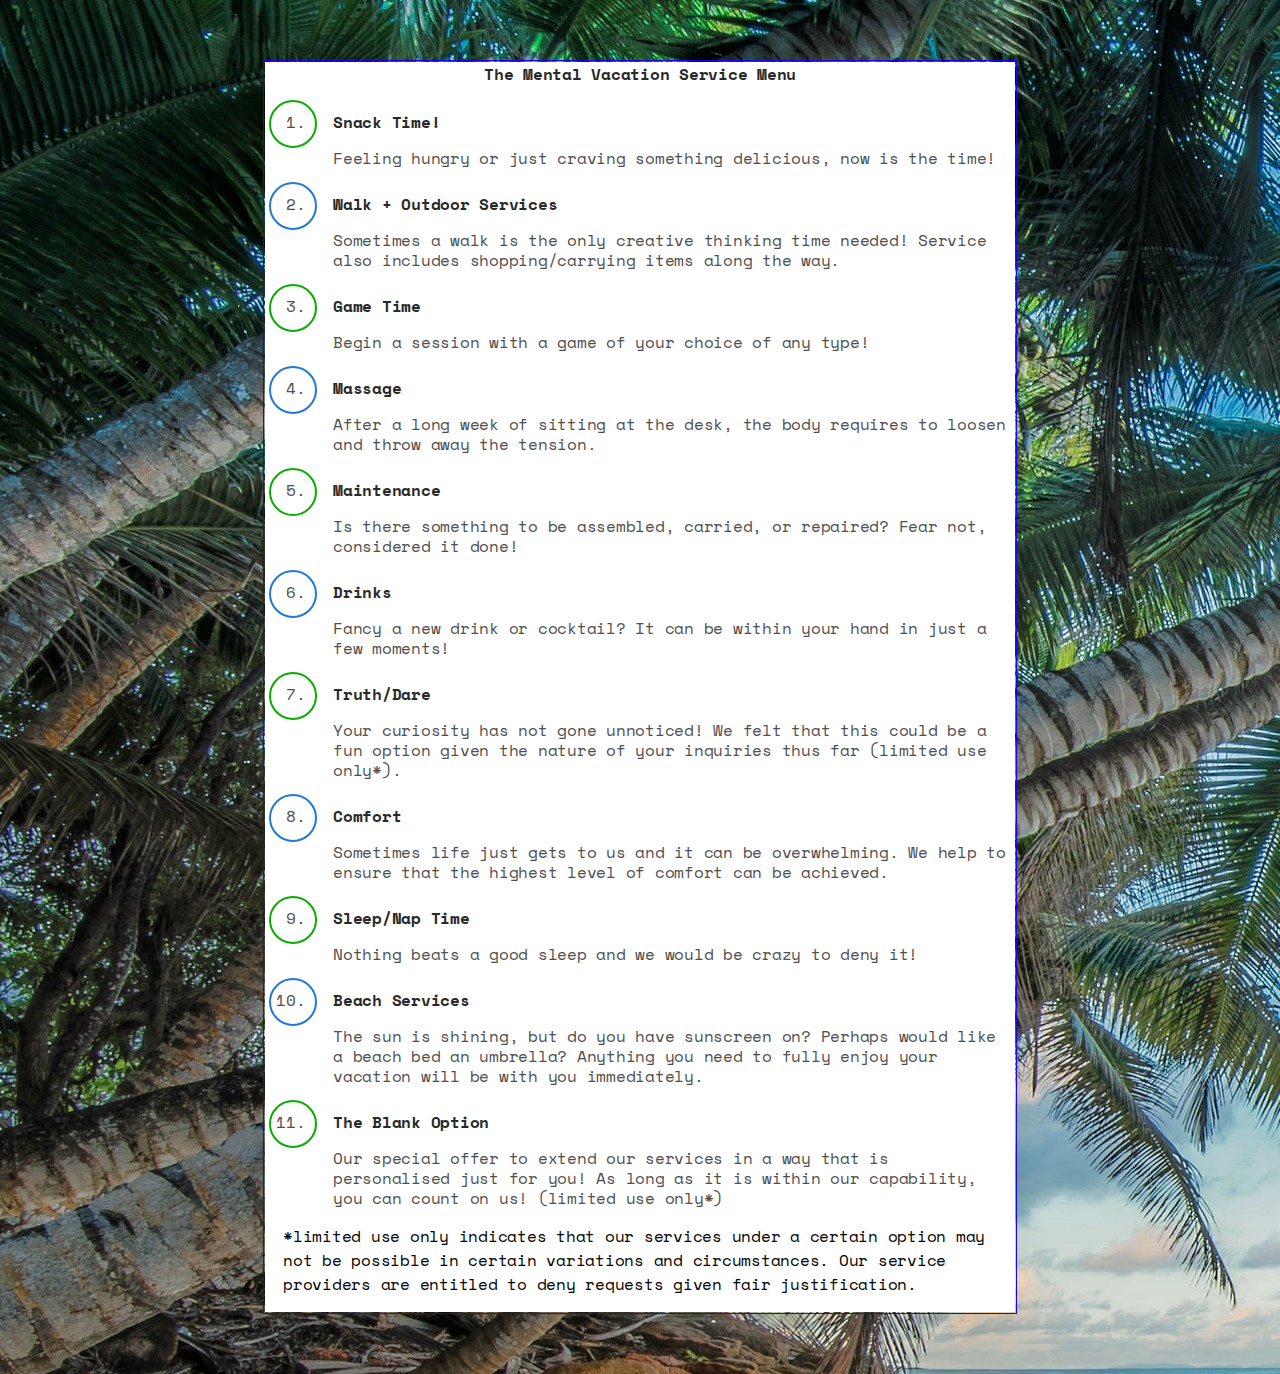
<file: bee.html>
<html lang="en" xmlns="http://www.w3.org/1999/xhtml">
    <head>
        <link href="Script/css/bee.css" rel="stylesheet" />

    </head>
    <body style="background-image: url('Script/css/images/vac.jpg')">
    
<div style="background-color: white">

<center><strong style="background-color: white">The Mental Vacation Service Menu</strong>   
</center> 
    <ol class="alternating-colors">
    <li>
        <strong>Snack Time!</strong>
        <p>Feeling hungry or just craving something delicious, now is the time!</p>
    </li>
    <li>
        <strong>Walk + Outdoor Services</strong>
        <p>Sometimes a walk is the only creative thinking time needed! Service also includes shopping/carrying items along the way.</p>
    </li>
    <li>
        <strong>Game Time</strong>
        <p>Begin a session with a game of your choice of any type!</p>
    </li>
    <li>
        <strong>Massage</strong>
        <p>After a long week of sitting at the desk, the body requires to loosen and throw away the tension.</p>
    </li>
    <li>
        <strong>Maintenance</strong>
        <p>Is there something to be assembled, carried, or repaired? Fear not, considered it done!</p>
    </li>
    <li>
        <strong>Drinks</strong>
        <p>Fancy a new drink or cocktail? It can be within your hand in just a few moments!</p>
    </li>
    <li>
        <strong>Truth/Dare</strong>
        <p>Your curiosity has not gone unnoticed! We felt that this could be a fun option given the nature of your inquiries thus far (limited use only*).</p>
    </li>   
    <li>
        <strong>Comfort</strong>
        <p>Sometimes life just gets to us and it can be overwhelming. We help to ensure that the highest level of comfort can be achieved.</p>
    </li>  
    <li>
        <strong>Sleep/Nap Time</strong>
        <p>Nothing beats a good sleep and we would be crazy to deny it!</p>
    </li>
    <li>
        <strong>Beach Services</strong>
        <p>The sun is shining, but do you have sunscreen on? Perhaps would like a beach bed an umbrella? Anything you need to fully enjoy your vacation will be with you immediately.</p>
    </li>
    <li>
        <strong>The Blank Option</strong>
        <p>Our special offer to extend our services in a way that is personalised just for you! As long as it is within our capability, you can count on us! (limited use only*)</p>
    </li>   
    </ol>
    <p  style="background-color: white; padding-left: 18px;">*limited use only indicates that our services under a certain option may not be possible in certain variations and circumstances. Our service providers are entitled to deny requests given fair justification.</p>
</div>
</body>
</html>
</file>
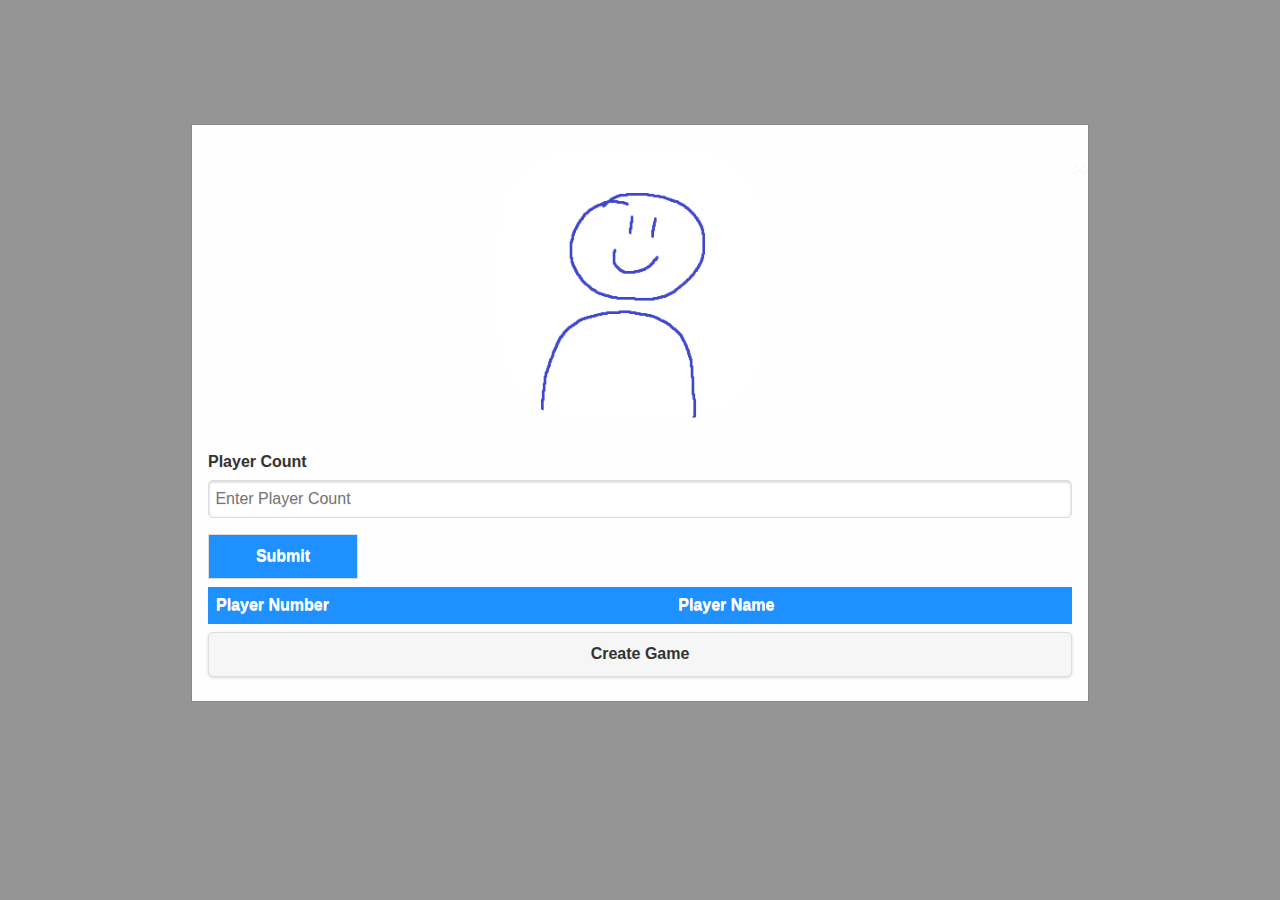
<file: konken.html>
﻿<!DOCTYPE html>
<html>
<head>
    <meta charset="utf-8" />
    <meta name="viewport" content="width=device-width, initial-scale=1">
    <link href="Script/css/jquery.mobile.structure-1.4.5.min.css" rel="stylesheet" />
    <link href="Script/css/jquery.mobile.theme-1.4.5.min.css" rel="stylesheet" />
    <link rel="stylesheet" href="https://cdnjs.cloudflare.com/ajax/libs/font-awesome/4.7.0/css/font-awesome.min.css">
    <link href="Script/css/custom.css" rel="stylesheet" />
    <link rel="icon" href="data:;base64,=">

    <title>Konken</title>
</head>
<body>

    <!-- Modal for login -->
    <!-- Login için Modal -->
    <div id="id01" class="modalLogin">

        <div class="modalLogin-content animate">
            <div class="imgcontainer">
                <span onclick="document.getElementById('id01').style.display='none'" class="close" title="Close Modal">&times;</span>
                <img src="Script/css/images/Avatar.png" alt="Avatar" class="avatar" />
            </div>

            <div class="container">
                <label for="players"><b>Player Count</b></label>
                <input id="uName" inputmode="numeric" pattern="[0-9]*"  type="number" placeholder="Enter Player Count" name="uname" min="3" max="5" required>
                <button id="save" class="ui-btn ui-btn-inline" style="width:150px; background-color:dodgerblue; color:azure" onclick="playerTable();">Submit</button>


                <table id="myTable">
                    <thead>
                        <tr>
                            <th scope="col">Player Number</th>
                            <th scope="col">Player Name</th>
                        </tr>
                    </thead>
                    <tbody id="table" style="color:dodgerblue"></tbody>

                </table>

                <button onclick="createGame();">Create Game</button>
            </div>

        </div>
    </div>


    <!-- Div that holds the entire page invisible to allow single page only app -->
    <!-- Tek sayfa kullanım sağlamak için sayfayı gizli tutan div -->
    <div class="tableFixHead" id="page">
        <center>
            <div class="tableFixHead">
                <table id="gameTable">
                </table>
            </div>

        </center>

    </div>





    <script src="https://code.jquery.com/jquery-2.2.4.min.js"></script>
    <script src="https://cdnjs.cloudflare.com/ajax/libs/popper.js/1.14.7/umd/popper.min.js" integrity="sha384-UO2eT0CpHqdSJQ6hJty5KVphtPhzWj9WO1clHTMGa3JDZwrnQq4sF86dIHNDz0W1" crossorigin="anonymous"></script>

    <script src="Script/js/jquery.mobile-1.4.5.min.js"></script>
    <script src="Script/js/konken.js"></script>
</body>
</html>
</file>
<file: Script/css/bee.css>
@import url('https://fonts.googleapis.com/css2?family=Space+Mono:ital,wght@0,400;0,700;1,400;1,700&display=swap');

body { 
  font-family: 'Space Mono', monospace; 
  display: flex;
  flex-direction: column;
  max-width: 750px;
  padding: 1px;
  margin: 60px auto;
  border: 1px solid hsl(244, 93%, 46%);
  box-shadow: 0px 12px 24px rgba(0, 0, 0, 0.06);

}

*{
  -webkit-font-smoothing: antialiased;
  -moz-osx-font-smoothing: grayscale;
  text-rendering: optimizelegibility;
  letter-spacing: -0.25px;

}

ol { 
    padding-left: 50px; 
    background-color: white;
    li:nth-child(odd):before { border-color: #0BAD02; }
  li:nth-child(even):before { border-color: #2378D5; }
}
li { 
  color: #4F4F4F; 
  padding-left: 18px;
  margin-top: 26px;
  position: relative;
  font-size: 16px;
  line-height: 20px;
  background-color: white;

  
  
  &:before {
    content: '';
    display: block;
    height: 44px;
    width: 44px;
    border-radius: 50%;
    border: 2px solid #dddddd;
    position: absolute;
    top: -12px;
    left: -46px;
  }
}

strong { color: #292929; }

ol.alternating-colors { 
  background-color: white;

  li:nth-child(odd):before { border-color: #0BAD02; }
  li:nth-child(even):before { border-color: #2378D5; }
}
</file>
<file: Script/css/custom.css>
.page{
    visibility:hidden;
    overflow: scroll;
}

/* Full-width input fields */
/*input[type=text], input[type=password] {
    width: 100%;
    padding: 12px 20px;
    margin: 8px 0;
    display: inline-block;
    border: 1px solid #ccc;
    box-sizing: border-box;
}*/

/* Extra styles for the cancel button */
.cancelbtn {
    width: auto;
    padding: 10px 18px;
    background-color: #f44336;
}

/* Center the image and position the close button */
.imgcontainer {
    text-align: center;
    margin: 24px 0 12px 0;
    position: relative;
}

img.avatar {
    width: 30%;
    border-radius: 30%;
}

.container {
    padding: 16px;
}



/* The Modal (background) */
.modalLogin {
    display: block; /* Hidden by default */
    position: fixed; /* Stay in place */
    z-index: 1; /* Sit on top */
    left: 0;
    top: 0;
    width: 100%; /* Full width */
    height: 100%; /* Full height */
    overflow: auto; /* Enable scroll if needed */
    background-color: rgb(0,0,0); /* Fallback color */
    background-color: rgba(0,0,0,0.4); /* Black w/ opacity */
    padding-top: 60px;
}

/* Modal Content/Box */
.modalLogin-content {
    background-color: #fefefe;
    margin: 5% auto 15% auto; /* 5% from the top, 15% from the bottom and centered */
    border: 1px solid #888;
    width: 70%; /* Could be more or less, depending on screen size */
}




/* Add Zoom Animation */
.animate {
    -webkit-animation: animatezoom 0.6s;
    animation: animatezoom 0.6s
}

@-webkit-keyframes animatezoom {
    from {
        -webkit-transform: scale(0)
    }

    to {
        -webkit-transform: scale(1)
    }
}

@keyframes animatezoom {
    from {
        transform: scale(0)
    }

    to {
        transform: scale(1)
    }
}

/* Change styles for span and cancel button on extra small screens */
@media screen and (max-width: 300px) {
    span.psw {
        display: block;
        float: none;
    }

    .cancelbtn {
        width: 100%;
    }
}

body {
    font-family: Arial, Helvetica, sans-serif;
}

/* The Modal (background) */
.modal {
    display: none; /* Hidden by default */
    position: fixed; /* Stay in place */
    z-index: 100; /* Sit on top */
    padding-top: 10px; /* Location of the box */
    left: 0;
    top: 0;
    width: 100%; /* Full width */
    height: 100%; /* Full height */
    overflow: auto; /* Enable scroll if needed */
    background-color: rgb(0,0,0); /* Fallback color */
    background-color: rgba(0,0,0,0.4); /* Black w/ opacity */
}

/* Modal Content */
.modal-content {
    position: relative;
    background-color: #fefefe;
    margin: auto;
    padding: 0;
    border: 1px solid #888;
    width: 80%;
    box-shadow: 0 4px 8px 0 rgba(0,0,0,0.2),0 6px 20px 0 rgba(0,0,0,0.19);
    -webkit-animation-name: animatetop;
    -webkit-animation-duration: 0.4s;
    animation-name: animatetop;
    animation-duration: 0.4s
}

/* Add Animation */
@-webkit-keyframes animatetop {
    from {
        top: -400px;
        opacity: 0
    }

    to {
        top: 0;
        opacity: 1
    }
}

@keyframes animatetop {
    from {
        top: -400px;
        opacity: 0
    }

    to {
        top: 0;
        opacity: 1
    }
}



/* The Close Button */
.close {
    color: white;
    float: right;
    font-size: 28px;
    font-weight: bold;
}

    .close:hover,
    .close:focus {
        color: #000;
        text-decoration: none;
        cursor: pointer;
    }

.modal-header {
    padding: 2px 16px;
    background-color: dodgerblue;
    color: white;
}

.modal-body {
    padding: 2px 16px;
}

.modal-footer {
    padding: 2px 16px;
    background-color: dodgerblue;
    color: white;
}

.modalLoad {
    display: none; /* Hidden by default */
    position: fixed; /* Stay in place */
    z-index: 100; /* Sit on top */
    padding-top: 10px; /* Location of the box */
    left: 0;
    top: 0;
    width: 100%; /* Full width */
    height: 100%; /* Full height */
    overflow: auto; /* Enable scroll if needed */
    background-color: rgb(0,0,0); /* Fallback color */
    background-color: rgba(0,0,0,0.4); /* Black w/ opacity */
}

.modalLoad-content {
    position: relative;
    /*background-color: rgb(0,0,0);*/
    top: 25%;
    opacity:0.7;
    margin: auto;
    padding: 0;
    width: 80%;
    /*-webkit-animation-name: animatetop;
    -webkit-animation-duration: 0.4s;
    animation-name: animatetop;
    animation-duration: 0.4s*/
}


/* The Modal (background) */
.modalBottom {
    display: none; /* Hidden by default */
    position: fixed; /* Stay in place */
    z-index: 1; /* Sit on top */
    left: 0;
    top: 0;
    width: 100%; /* Full width */
    height: 100%; /* Full height */
    overflow: auto; /* Enable scroll if needed */
    background-color: rgb(0,0,0); /* Fallback color */
    background-color: rgba(0,0,0,0.4); /* Black w/ opacity */
    -webkit-animation-name: fadeIn; /* Fade in the background */
    -webkit-animation-duration: 0.4s;
    animation-name: fadeIn;
    animation-duration: 0.4s
}

/* Modal Content */
.modalBottom-content {
    position: fixed;
    bottom: 0;
    background-color: #fefefe;
    width: 100%;
    -webkit-animation-name: slideIn;
    -webkit-animation-duration: 0.4s;
    animation-name: slideIn;
    animation-duration: 0.4s
}

/* The Close Button */
.closeBottom {
    color: white;
    float: right;
    font-size: 28px;
    font-weight: bold;
}

    .closeBottom:hover,
    .closeBottom:focus {
        color: #000;
        text-decoration: none;
        cursor: pointer;
    }

.modalBottom-header {
    padding: 2px 16px;
    background-color: #5cb85c;
    color: white;
}

.modalBottom-body {
    padding: 2px 16px;
}

.modalBottom-footer {
    padding: 2px 16px;
    background-color: #5cb85c;
    color: white;
}

/* Add Animation */
@-webkit-keyframes slideIn {
    from {
        bottom: -300px;
        opacity: 0
    }

    to {
        bottom: 0;
        opacity: 1
    }
}

@keyframes slideIn {
    from {
        bottom: -300px;
        opacity: 0
    }

    to {
        bottom: 0;
        opacity: 1
    }
}

@-webkit-keyframes fadeIn {
    from {
        opacity: 0
    }

    to {
        opacity: 1
    }
}

@keyframes fadeIn {
    from {
        opacity: 0
    }

    to {
        opacity: 1
    }
}


table {
    border-collapse: collapse;
    width: 100%;
}

th, td {
    text-align: left;
    padding: 8px;
}

tr:nth-child(even) {
    background-color: #f2f2f2
}

th {
    background-color: dodgerblue;
    color: white;
    position: sticky;
    top: 0;
}

.box {
    background-color: lightgrey;
    width: 90%;
    height: 50%;
    /*height: 150px;*/
    border: 5px solid dodgerblue;
    padding: 10px;
    /*margin: 10px;*/
}

.tableFixHead {
    overflow: scroll;
    width: 100%;
}

.tableFixHead thead th {
    position: sticky;
}


input::-webkit-outer-spin-button !important,
input::-webkit-inner-spin-button !important {
   
    -webkit-appearance: none;
    margin: 0; 
}

input[type=number] !important {
    -moz-appearance: textfield; 
}

@keyframes lds-blocks {
    0% {
        background: #0db14b;
    }

    12.5% {
        background: #0db14b;
    }

    12.625% {
        background: #0089d0;
    }

    100% {
        background: #0089d0;
    }
}

@-webkit-keyframes lds-blocks {
    0% {
        background: #0db14b;
    }

    12.5% {
        background: #0db14b;
    }

    12.625% {
        background: #0089d0;
    }

    100% {
        background: #0089d0;
    }
}

.lds-blocks {
    position: relative;
}

    .lds-blocks div {
        position: absolute;
        width: 40px;
        height: 40px;
        background: #0089d0;
        -webkit-animation: lds-blocks 1s linear infinite;
        animation: lds-blocks 1s linear infinite;
    }

.lds-blocks {
    width: 200px !important;
    height: 200px !important;
    -webkit-transform: translate(-100px, -100px) scale(1) translate(100px, 100px);
    transform: translate(-100px, -100px) scale(1) translate(100px, 100px);
}
</file>
